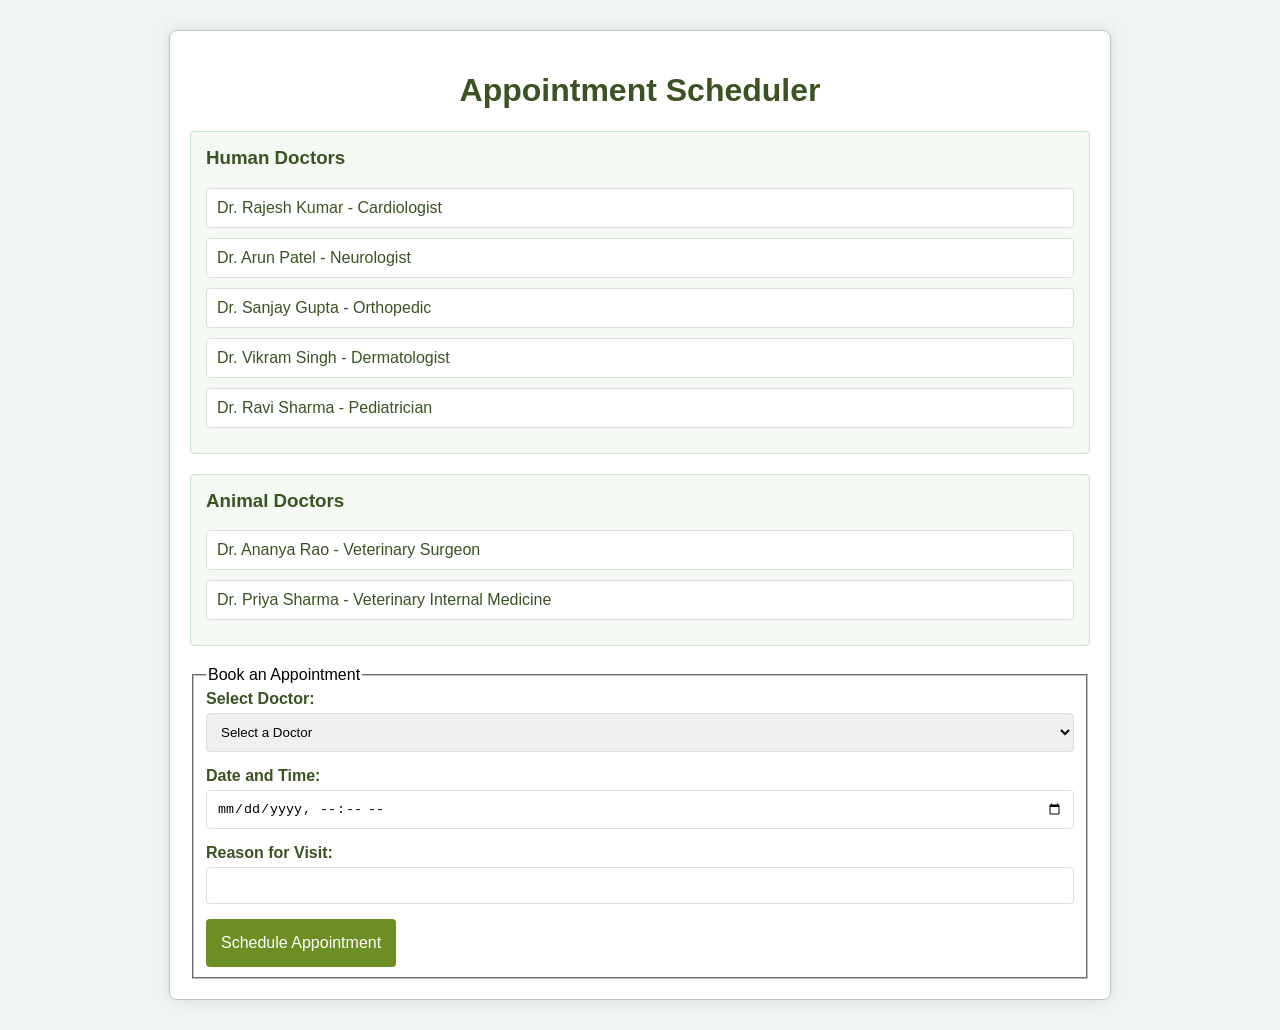
<file: appointment.html>
<!DOCTYPE html>
<html lang="en">
<head>
    <meta charset="UTF-8">
    <meta name="viewport" content="width=device-width, initial-scale=1.0">
    <title>Appointment Scheduler</title>
    <style>
        body {
            font-family: Arial, sans-serif;
            margin: 0;
            padding: 0;
            background-color: #f0f4f3; /* Light olive background */
        }

        .container {
            max-width: 900px;
            margin: 30px auto;
            background: #fff; /* White background for the main container */
            padding: 20px;
            border-radius: 8px;
            box-shadow: 0 0 15px rgba(0, 0, 0, 0.1);
            border: 1px solid #c0c5c2; /* Olive-toned border */
        }

        h1 {
            text-align: center;
            color: #3b5323; /* Dark olive color */
        }

        .section {
            margin-bottom: 20px;
        }

        .doctor-list, .animal-doctor-list {
            background: #f4f9f4; /* Very light olive */
            border: 1px solid #c8e6c9; /* Soft olive border */
            border-radius: 4px;
            padding: 15px;
        }

        .doctor-list h3, .animal-doctor-list h3 {
            margin-top: 0;
            color: #3b5323; /* Dark olive for headers */
        }

        .doctor-item, .animal-doctor-item {
            cursor: pointer;
            margin: 10px 0;
            padding: 10px;
            border: 1px solid #ddd;
            border-radius: 4px;
            background-color: #fff; /* White background for doctor items */
            color: #3b5323; /* Dark olive color for text */
            transition: background-color 0.3s ease, color 0.3s ease;
        }

        .doctor-item:hover, .animal-doctor-item:hover {
            background-color: #dfe6df; /* Lighter olive when hovered */
            color: #fff; /* White text on hover */
        }

        .schedule {
            display: none;
            margin-top: 15px;
            padding: 10px;
            background: #f9f9f9;
            border: 1px solid #ddd;
            border-radius: 4px;
        }

        .form-group {
            margin-bottom: 15px;
        }

        label {
            display: block;
            margin-bottom: 5px;
            font-weight: bold;
            color: #3b5323; /* Dark olive for labels */
        }

        input[type="text"], input[type="datetime-local"], select {
            width: 100%;
            padding: 10px;
            border: 1px solid #ddd;
            border-radius: 4px;
            box-sizing: border-box;
        }

        input[type="submit"] {
            background-color: #6c8e23; /* Olive color */
            color: #fff;
            border: none;
            padding: 15px;
            border-radius: 4px;
            cursor: pointer;
            font-size: 16px;
        }

        input[type="submit"]:hover {
            background-color: #5a7a1d; /* Darker olive color */
        }

        .confirmation-message {
            display: none;
            padding: 15px;
            margin-top: 20px;
            background-color: #e6f4e3; /* Light olive for confirmation background */
            color: #3b5323; /* Dark olive for text */
            border: 1px solid #c3e6cb;
            border-radius: 4px;
        }
    </style>
</head>
<body>
    <div class="container">
        <h1>Appointment Scheduler</h1>
        
        <!-- Doctor List -->
        <div class="section doctor-list">
            <h3>Human Doctors</h3>
            <div class="doctor-item" data-doc="rajesh-kumar">
                Dr. Rajesh Kumar - Cardiologist
            </div>
            <div class="doctor-item" data-doc="arun-patel">
                Dr. Arun Patel - Neurologist
            </div>
            <div class="doctor-item" data-doc="sanjay-gupta">
                Dr. Sanjay Gupta - Orthopedic
            </div>
            <div class="doctor-item" data-doc="vikram-singh">
                Dr. Vikram Singh - Dermatologist
            </div>
            <div class="doctor-item" data-doc="ravi-sharma">
                Dr. Ravi Sharma - Pediatrician
            </div>
        </div>

        <!-- Animal Doctor List -->
        <div class="section animal-doctor-list">
            <h3>Animal Doctors</h3>
            <div class="animal-doctor-item" data-doc="ananya-rao">
                Dr. Ananya Rao - Veterinary Surgeon
            </div>
            <div class="animal-doctor-item" data-doc="priya-sharma">
                Dr. Priya Sharma - Veterinary Internal Medicine
            </div>
        </div>

        <!-- Schedule Display -->
        <div id="schedule" class="schedule">
            <h3>Available Timings</h3>
            <div id="doctor-details"></div>
        </div>

        <!-- Appointment Form -->
        <form id="appointment-form">
            <fieldset>
                <legend>Book an Appointment</legend>
                <div class="form-group">
                    <label for="doc-select">Select Doctor:</label>
                    <select id="doc-select" name="doc-select" required>
                        <option value="">Select a Doctor</option>
                    </select>
                </div>
                <div class="form-group">
                    <label for="appointment-date">Date and Time:</label>
                    <input type="datetime-local" id="appointment-date" name="appointment-date" required>
                </div>
                <div class="form-group">
                    <label for="appointment-reason">Reason for Visit:</label>
                    <input type="text" id="appointment-reason" name="appointment-reason" required>
                </div>
                <input type="submit" value="Schedule Appointment">
            </fieldset>
            <div class="confirmation-message" id="confirmation-message">
                Your appointment has been scheduled successfully!
            </div>
        </form>
    </div>

    <script>
        const humanDoctors = {
            'rajesh-kumar': {
                name: 'Dr. Rajesh Kumar',
                specialization: 'Cardiologist',
                degree: 'MD, FACC',
                timings: 'Mon-Fri, 9 AM - 5 PM'
            },
            'arun-patel': {
                name: 'Dr. Arun Patel',
                specialization: 'Neurologist',
                degree: 'MD, DM (Neurology)',
                timings: 'Mon-Fri, 10 AM - 6 PM'
            },
            'sanjay-gupta': {
                name: 'Dr. Sanjay Gupta',
                specialization: 'Orthopedic',
                degree: 'MS (Orthopedics)',
                timings: 'Mon-Fri, 11 AM - 4 PM'
            },
            'vikram-singh': {
                name: 'Dr. Vikram Singh',
                specialization: 'Dermatologist',
                degree: 'MD (Dermatology)',
                timings: 'Tue-Sat, 9 AM - 3 PM'
            },
            'ravi-sharma': {
                name: 'Dr. Ravi Sharma',
                specialization: 'Pediatrician',
                degree: 'MD (Pediatrics)',
                timings: 'Mon-Fri, 8 AM - 2 PM'
            }
        };

        const animalDoctors = {
            'ananya-rao': {
                name: 'Dr. Ananya Rao',
                specialization: 'Veterinary Surgeon',
                degree: 'DVM, ABVP',
                timings: 'Mon-Sat, 10 AM - 4 PM'
            },
            'priya-sharma': {
                name: 'Dr. Priya Sharma',
                specialization: 'Veterinary Internal Medicine',
                degree: 'DVM, ACVIM',
                timings: 'Tue-Sun, 11 AM - 5 PM'
            }
        };

        function updateDoctorSelectOptions() {
            const docSelect = document.getElementById('doc-select');
            docSelect.innerHTML = '<option value="">Select a Doctor</option>'; // Reset options
            Object.keys(humanDoctors).forEach(key => {
                const doctor = humanDoctors[key];
                docSelect.innerHTML += `<option value="${key}">${doctor.name} - ${doctor.specialization}</option>`;
            });
            Object.keys(animalDoctors).forEach(key => {
                const doctor = animalDoctors[key];
                docSelect.innerHTML += `<option value="${key}">${doctor.name} - ${doctor.specialization}</option>`;
            });
        }

        function showDoctorSchedule(doctorKey) {
            const doctor = humanDoctors[doctorKey] || animalDoctors[doctorKey];
            if (doctor) {
                const scheduleDiv = document.getElementById('schedule');
                const detailsDiv = document.getElementById('doctor-details');
                detailsDiv.innerHTML = `
                    <p><strong>Name:</strong> ${doctor.name}</p>
                    <p><strong>Specialization:</strong> ${doctor.specialization}</p>
                    <p><strong>Degree:</strong> ${doctor.degree}</p>
                    <p><strong>Available Timings:</strong> ${doctor.timings}</p>
                `;
                scheduleDiv.style.display = 'block';
            }
        }

        document.querySelectorAll('.doctor-item, .animal-doctor-item').forEach(item => {
            item.addEventListener('click', () => {
                const doctorKey = item.getAttribute('data-doc');
                showDoctorSchedule(doctorKey);
            });
        });

        document.getElementById('appointment-form').addEventListener('submit', (event) => {
            event.preventDefault();
            document.getElementById('confirmation-message').style.display = 'block';
        });

        // Initialize the dropdown options when the page loads
        document.addEventListener('DOMContentLoaded', updateDoctorSelectOptions);
    </script>
</body>
</html>
</file>
